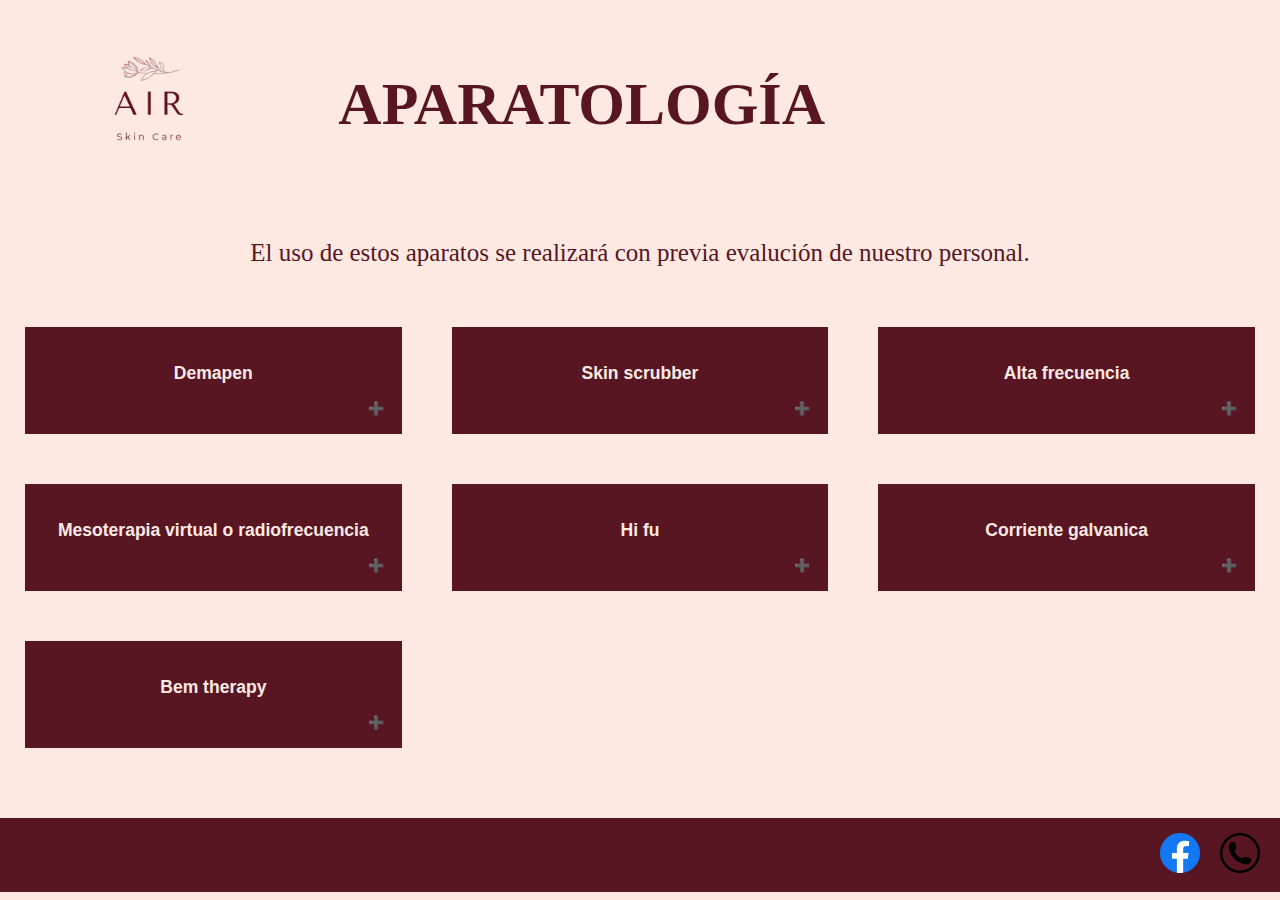
<file: aparatologia.html>
<!DOCTYPE html>
<html lang="en">
<head>
    <meta charset="UTF-8">
    <meta name="viewport" content="width=device-width, initial-scale=1.0">
    <link rel="stylesheet" href="./STYLES/aparatologia.css">
    <title>Aparatologia</title>
</head>
<body>
    <header class="header">
        <div class="logo">
        <a href="./index.html">
            <img src="./IMG/WhatsApp Image 2021-02-11 at 5.42.11 PM.jpeg" alt="" style= "width: 180px; height: 180px;"> 
        </a>
         </div> 
         <!--logo mobile-->
        <div class="logo-mobile">
            <a href="./index.html">
                <img src="./IMG/WhatsApp Image 2021-02-11 at 5.42.11 PM.jpeg" alt="" style= "width: 100px; height: 100px;"> 
            </a>
        </div>
         <div class="titulo">     
        <h1>
            <b>APARATOLOGÍA</b>
        </h1>
        </div>
        <div>  
        </div>
        <div>
        </div>
        <div>
        </div>
        <div>
        </div>
    </header>
    <section>
        <div class="generales">
            <p>
                El uso de estos aparatos se realizará con previa evalución de nuestro personal.
            </p>
        </div>
        <div class="tratamientos">
            <!-- Card Begin -->
            <div class="">
                <button type="button" class="collapsible">
                    <h3>
                        <b>Demapen</b>
                    </h3>
                </button>
                <div class="content">
                    <p>Este aparato nos ayuda con la eliminación arrugas, mejora el aspecto de cicatrices, fomenta la creación de colágeno y elástina, beneficia la penetracion profunda de activos como el ácido hialurónico, disminuye el tamaño de los poros, entre otros beneficios.</p>
                </div>
            </div>
            <!-- Card Begin -->
            <div class="">
                <button type="button" class="collapsible">
                    <h3>
                        <b>Skin scrubber</b>
                    </h3>
                </button>
                <div class="content">
                    <p>Realiza limpieza y regeneración profunda de la piel, elimina arrugas, da un micro masaje circulatorio, piel más suave y uniforme, activación celular y su metabolismo.</p>
                </div>
            </div>
            <!-- Card Begin -->
            <div class="">
                <button type="button" class="collapsible">
                    <h3>
                        <b>Alta frecuencia</b>
                    </h3>
                </button>
                <div class="content">
                    <p>La alta frecuencia tiene efectos desinfectantes, descongestivos, antiinflamatorios y estimulantes de los tejidos. Es esencial en limpieza de cutis y otros tratamientos anti – acné, ya que baja la inflamación y las rojeces, al mismo tiempo que tiene una acción bactericida.</p>
                </div>
            </div>
            <!-- Card Begin -->
            <div class="">
                <button type="button" class="collapsible">
                    <h3>
                        <b>Mesoterapia virtual o radiofrecuencia</b>
                    </h3>
                </button>
                <div class="content">
                    <p>Ayuda a mantener el tono muscular, crea colágeno, mejora la circulación sanguínea y linfática y reduce las arrugas.</p>
                </div>
            </div>
            <!-- Card Begin -->
            <div class="">
                <button type="button" class="collapsible">
                    <h3>
                        <b>Hi fu</b>
                    </h3>
                </button>
                <div class="content">
                    <p> Mejora de manera considerable la apariencia de la piel de nuestro organismo, logrando conseguir resultados magníficos, tales como una piel tersa, lozana y brillante.</p>
                </div>
            </div>
            <!-- Card Begin -->
            <div class="">
                <button type="button" class="collapsible">
                    <h3>
                        <b>Corriente galvanica</b>
                    </h3>
                </button>
                <div class="content">
                    <p>Combate los signos visibles del envejecimiento de la piel desde la raíz con nuestros ingredientes ageLOC y ayuda a que la piel cansada y estresada tenga un aspecto más joven y revitalizado.</p>
                </div>
            </div>
            <!-- Card Begin -->
            <div class="">
                <button type="button" class="collapsible">
                    <h3>
                        <b>Bem therapy</b>
                    </h3>
                </button>
                <div class="content">
                    <p> Este procedimiento realiza un incremento del riego sanguíneo y de la tensión de oxígeno, disminución del ácido carbónico, disminución del grado de acidosis tisular, incremento de los líquidos circulantes, activación linfática y da equilibrio de la membrana celular.</p>
                </div>
            </div>
    </section>
    <footer class="footer">
        <div class="rs">
            <a href="https://www.facebook.com/skincareair/">
            <img src="./IMG/Copia de 1200px-Facebook_f_logo_(2019).svg.png" alt="" style="width: 40px;height: 40px;">
            </a>
            <a href="tel: 5516840428">
                <img src="./IMG/Copia de icono-de-telefono-png-10-free-cliparts-download-images-on-icono-telefono-png-512_512.png" alt="" style="width: 40px;height: 40px;">
            </a>
        </div>
    </footer>
    <script src="./scripts/aparatologia.js"></script>
</body>
</html>
</file>
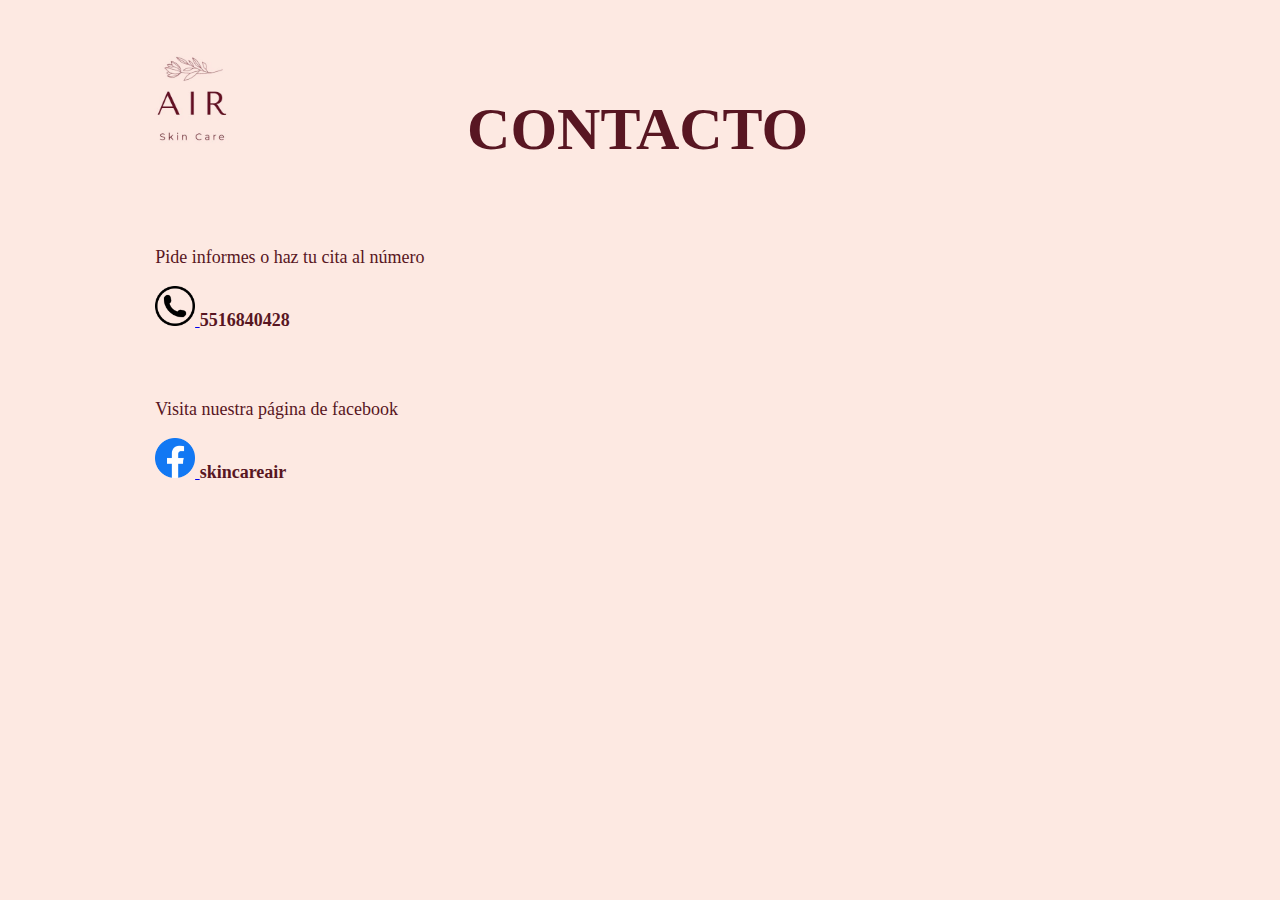
<file: contacto.html>
<!DOCTYPE html>
<html lang="en">
<head>
    <meta charset="UTF-8">
    <meta name="viewport" content="width=device-width, initial-scale=1.0">
    <link rel="stylesheet" href="./STYLES/contacto.css">
    <title>Contacto</title>
</head>
<body>
    <header class="header">
        <div class="logo">
        <a href="./index.html">
            <img src="./IMG/WhatsApp Image 2021-02-11 at 5.42.11 PM.jpeg" alt="" style= "width: 180px; height: 180px;"> 
        </a>
         </div> 
           <!--logo mobile-->
        <div class="logo-mobile">
            <a href="./index.html">
                <img src="./IMG/WhatsApp Image 2021-02-11 at 5.42.11 PM.jpeg" alt="" style= "width: 100px; height: 100px;"> 
            </a>
        </div> 
         <div class="titulo">     
        <h1>
            <b>CONTACTO</b>
        </h1>
        </div>
        <div>  
        </div>
        <div>
        </div>
    </header>
    <section class="map-tel-fb">
        <div class="contacto">
            <div>
            <p>Pide informes o haz tu cita al número</p>
            <a href="tel:5516840428">
                <img src="./IMG/Copia de icono-de-telefono-png-10-free-cliparts-download-images-on-icono-telefono-png-512_512.png" alt="" style="width: 40px;height: 40px;">
            </a>
            <b>5516840428</b>
            </div>
            <div>
            <p> Visita nuestra página de facebook </p>
            <a href="https://www.facebook.com/skincareair/">
                <img src="./IMG/Copia de 1200px-Facebook_f_logo_(2019).svg.png" alt="" style="width: 40px;height: 40px;">
            </a>
            <b>skincareair</b>
            </div>
        </div>
        <div class="map">
            <iframe src="https://www.google.com/maps/embed?pb=!1m18!1m12!1m3!1d7529.081095028874!2d-99.15438147631387!3d19.345733497734535!2m3!1f0!2f0!3f0!3m2!1i1024!2i768!4f13.1!3m3!1m2!1s0x85d1ffd397dd5569%3A0x43e8e367c34200e!2sParque%20San%20Andr%C3%A9s%2C%20Ciudad%20de%20M%C3%A9xico%2C%20CDMX!5e0!3m2!1ses!2smx!4v1614358212296!5m2!1ses!2smx" width="450" height="300" style="border:0;" allowfullscreen="" loading="lazy"></iframe>
        </div>
        <!--mobile-map-->
        <div class="map-mobile">
            <iframe src="https://www.google.com/maps/embed?pb=!1m18!1m12!1m3!1d7529.081095028874!2d-99.15438147631387!3d19.345733497734535!2m3!1f0!2f0!3f0!3m2!1i1024!2i768!4f13.1!3m3!1m2!1s0x85d1ffd397dd5569%3A0x43e8e367c34200e!2sParque%20San%20Andr%C3%A9s%2C%20Ciudad%20de%20M%C3%A9xico%2C%20CDMX!5e0!3m2!1ses!2smx!4v1614358212296!5m2!1ses!2smx" width="200" height="300" style="border:0;" allowfullscreen="" loading="lazy"></iframe>
        </div>
    </section>
</body>
</html>
</file>
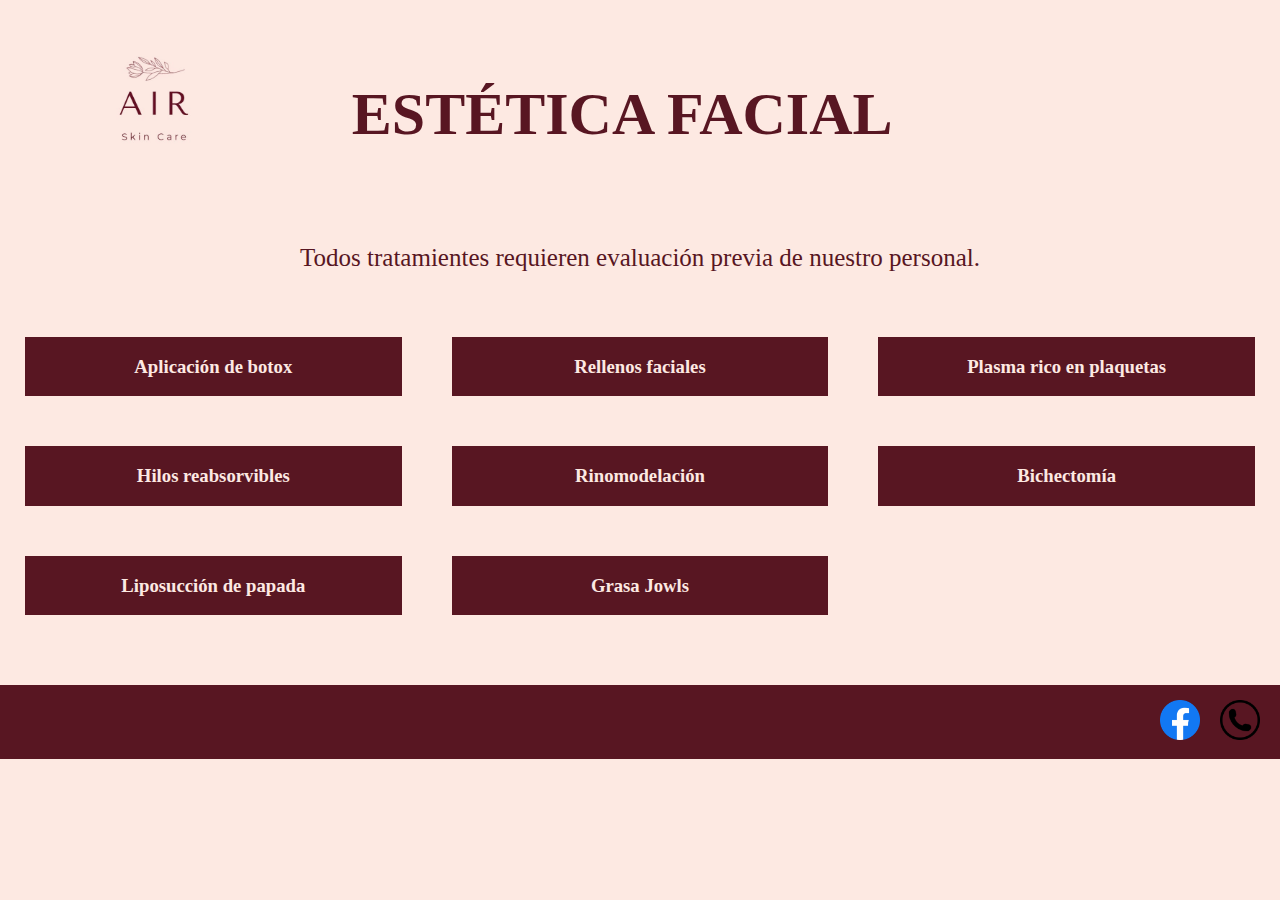
<file: estetica-facial.html>
<!DOCTYPE html>
<html lang="en">
<head>
    <meta charset="UTF-8">
    <meta name="viewport" content="width=device-width, initial-scale=1.0">
    <link rel="stylesheet" href="./STYLES/estetica-facial.css">
    <title>Tratamientos estéticos</title>
</head>
<body>
    <header class="header">
        <div class="logo">
        <a href="./index.html">
            <img src="./IMG/WhatsApp Image 2021-02-11 at 5.42.11 PM.jpeg" alt="" style= "width: 180px; height: 180px;"> 
        </a>
         </div>
          <!--logo mobile-->
        <div class="logo-mobile">
            <a href="./index.html">
                <img src="./IMG/WhatsApp Image 2021-02-11 at 5.42.11 PM.jpeg" alt="" style= "width: 100px; height: 100px;"> 
            </a>
        </div> 
         <div class="titulo">     
        <h1>
            <b>ESTÉTICA FACIAL</b>
        </h1>
        </div>
        <div>  
        </div>
        <div>
        </div>
        <div>
        </div>
    </header>
    <section>
        <div class="generales">
            <p>
               Todos tratamientes requieren evaluación previa de nuestro personal.
            </p>
        </div>
        <div class="tratamientos">
        <div class="etiquetas">
            <h3>
                <b>Aplicación de botox</b>
            </h3>
        </div>
        <div class="etiquetas">
            <h3>
                <b>Rellenos faciales</b>
            </h3>
        </div>
        <div class="etiquetas">
            <h3>
                <b>Plasma rico en plaquetas</b>
            </h3>
        </div>
        <div class="etiquetas">
            <h3>
                <b>Hilos reabsorvibles</b>
            </h3>
        </div>
        <div class="etiquetas">
            <h3>
                <b>Rinomodelación</b>
            </h3>
        </div>
        <div class="etiquetas">
            <h3>
                <b>Bichectomía</b>
            </h3>
        </div>
        <div class="etiquetas">
            <h3>
                <b>Liposucción de papada </b>
            </h3>
        </div>
        <div class="etiquetas">
            <h3>
                <b>Grasa Jowls</b>
            </h3>
        </div>
        </div>
    </section>
    <footer class="footer">
        <div class="rs">
            <a href="https://www.facebook.com/skincareair/">
            <img src="./IMG/Copia de 1200px-Facebook_f_logo_(2019).svg.png" alt="" style="width: 40px;height: 40px;">
            </a>
            <a href="tel: 5516840428">
                <img src="./IMG/Copia de icono-de-telefono-png-10-free-cliparts-download-images-on-icono-telefono-png-512_512.png" alt="" style="width: 40px;height: 40px;">
            </a>
        </div>
    </footer>
</body>
</html>
</file>
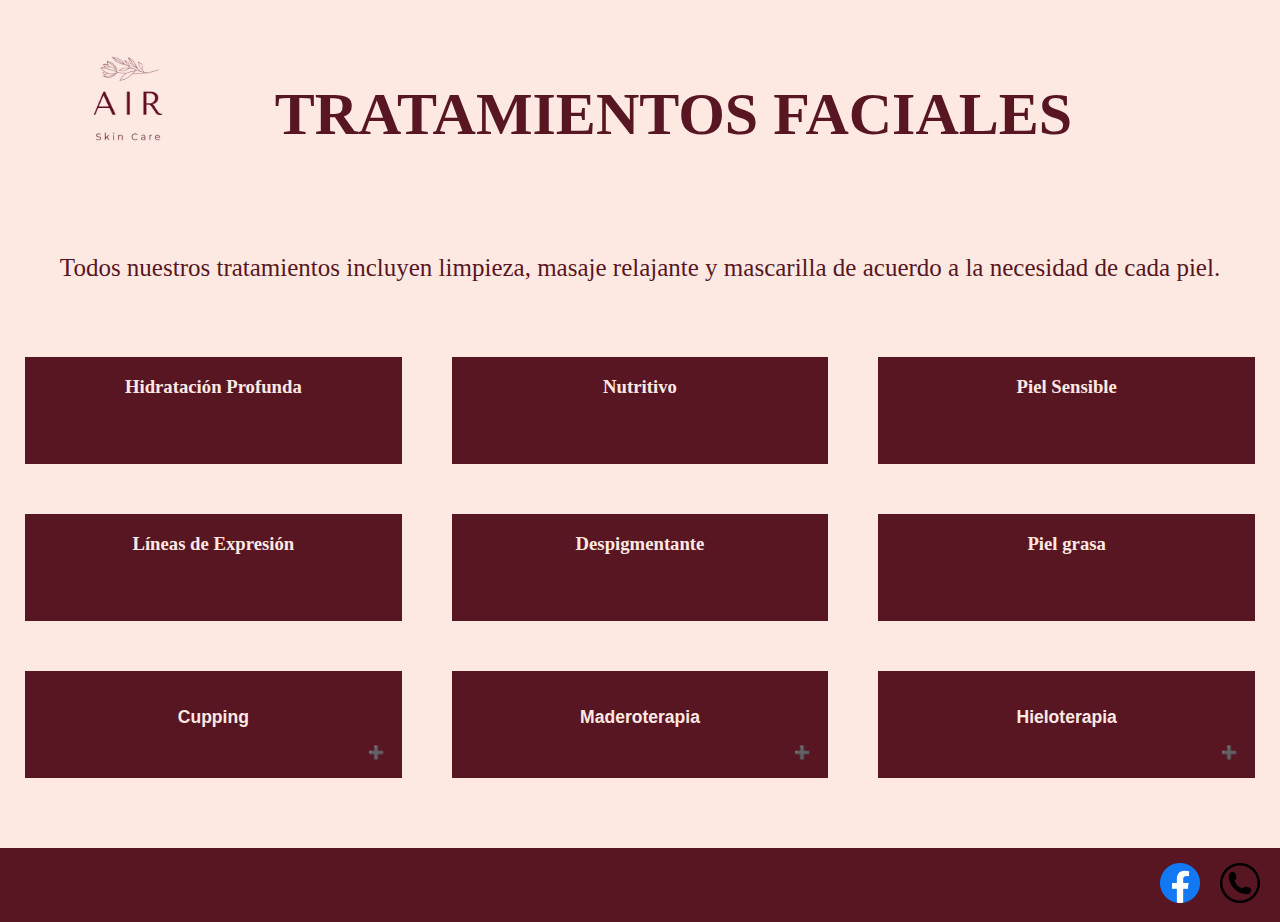
<file: tratamientos.html>
<!DOCTYPE html>
<html lang="en">
<head>
    <meta charset="UTF-8">
    <meta name="viewport" content="width=device-width, initial-scale=1.0">
    <link rel="stylesheet" href="./STYLES/tratamientos.css">
    <title>TRATAMIENTOS</title>
</head>
<body>
    <header class="header">
        <div class="logo">
        <a href="./index.html">
            <img src="./IMG/WhatsApp Image 2021-02-11 at 5.42.11 PM.jpeg" alt="" style= "width: 180px; height: 180px;"> 
        </a>
        </div>
        <!--logo mobile-->
        <div class="logo-mobile">
            <a href="./index.html">
                <img src="./IMG/WhatsApp Image 2021-02-11 at 5.42.11 PM.jpeg" alt="" style= "width: 100px; height: 100px;"> 
            </a>
         </div> 
         <div class="titulo">     
        <h1>
            <b>TRATAMIENTOS FACIALES</b>
        </h1> 
        </div>
        <div>
        </div>
        <div>
        </div>
        <div>
        </div>
    </header>
    <section>
        <div class="generales">
            <p>
                Todos nuestros tratamientos incluyen limpieza, masaje relajante y mascarilla de acuerdo a la necesidad de cada piel.
            </p>
        </div>
        <div class="tratamientos">
        <div class="etiquetas">
                <h3>
                    <b>Hidratación Profunda</b>
                </h3>
        </div>
        <div class="etiquetas">
                <h3>
                    <b>Nutritivo</b>
                </h3>
        </div>
        <div class="etiquetas">
                <h3>
                    <b>Piel Sensible</b>
                </h3>
        </div>
        <div class="etiquetas">
                <h3>
                    <b>Líneas de Expresión</b>
                </h3>
        </div>
        <div class="etiquetas">
                <h3>
                    <b>Despigmentante</b>
                </h3>
        </div>
        <div class="etiquetas">
                <h3>
                    <b>Piel grasa</b>
                </h3>
        </div>
        <!-- Card Begin -->
        <div class="">
            <button type="button" class="collapsible">
                <h3>
                    <b>Cupping</b>
                </h3>
            </button>
            <div class="content">
                <p>Cupping o ventosas es utilizada para eliminar toxinas, realiza drenaje linfático, ayuda a la circulación de la piel, oxigenación y suaviza líneas de expresión.</p>
            </div>
        </div>
        <!-- Card Begin -->
        <div class="">
            <button type="button" class="collapsible">
                <h3>
                    <b>Maderoterapia</b>
                </h3>
            </button>
            <div class="content">
                <p>Masaje realizado con instrumentos de madera, los cuales crean un efecto lifting, mejora circulación,  elimina toxina y mejora el aspecto de la piel. </p>
            </div>
        </div>
        <!-- Card Begin -->
        <div class="">
            <button type="button" class="collapsible">
                <h3>
                    <b>Hieloterapia</b>
                </h3>
            </button>
            <div class="content">
                <p>Esta técnica ayuda a tonificar la piel, evitar la aparición de líneas d expresión, desinflama y previene la apareción del acné.</p>
            </div>
        </div>
    </section>
    <footer class="footer">
        <div class="rs">
            <a href="https://www.facebook.com/skincareair/">
            <img src="./IMG/Copia de 1200px-Facebook_f_logo_(2019).svg.png" alt="" style="width: 40px;height: 40px;">
            </a>
            <a href="tel: 5516840428">
            <img src="./IMG/Copia de icono-de-telefono-png-10-free-cliparts-download-images-on-icono-telefono-png-512_512.png" alt="" style="width: 40px;height: 40px;">
            </a>
        </div>
    </footer>
    <script src="./scripts/tratamientos.js"></script>
</body>
</html>
</file>
<file: STYLES/aparatologia.css>
body{
    background-color: #fde9e2;
    margin: 0px;
}
.header{
    padding: 10px;
    display: flex;
    justify-content: space-around;
}
.titulo{
    color: #581622;
    margin-top: 20px;
    font-size: 30px;
    padding: 0 0 10 25;
}
.logo{
    display: flex;
    justify-content: flex-start;
}
.logo-mobile{
    display: none;
}
.generales{
    display: flex;
    justify-content: center;
    color: #581622;
    padding: 10px;
    font-size: 25px;
}
.tratamientos{
    color:#fde9e2;
    display: grid;
    grid-template-columns: repeat(auto-fill, minmax(300px, 1fr));
    grid-template-rows: 1fr 1fr;
    padding: 25px 25px 70px 25px;
    gap: 50px;
    justify-content: center;
}
.etiquetas{
    background-color:#581622;
    border-color: #fde9e2;
    border-style: solid;
    border-width: 20px;
    text-align: center;
}
.collapsible {
    background-color: #581622;
    color: #fde9e2;
    cursor: pointer;
    padding: 18px;
    width: 100%;
    border: none;
    text-align: center;
    outline: none;
    font-size: 15px;
  }
  .collapsible:after {
    content: '\02795'; /* Unicode character for "plus" sign (+) */
    font-size: 13px;
    color: white;
    float: right;
    margin-left: 5px;
  }
  
  .active:after {
    content: "\2796"; /* Unicode character for "minus" sign (-) */
  }
  
.content {
    padding: 0 18px;
    background-color:  #fde9e2;
    max-height: 150px;
    overflow: hidden;
    transition: max-height 0.2s ease-out;
    display: none;
    color: #581622;
    text-align: justify;
}

.footer{
    background-color: #581622;
    display: flex;
    justify-content: flex-end;
    padding: 5px 0px 5px 0px;
}
.rs{
    margin: 10px 20px;
    display: flex;
    flex-direction: row;
    gap: 20px;
}
@media only screen and (max-width: 600px) {
    
    .header{
        align-items:center;
    }
    .titulo{
        font-size: 15px;
        text-align: center;
    }
    .logo-mobile{
        display: block;
    }
    .logo{
        display: none;
    }
    .generales{
        font-size: 20px;
        text-align: center;
    }
    .content{
        max-height: 200px;
    }
  }
</file>
<file: STYLES/contacto.css>
body{
    background-color: #fde9e2;
    margin: 0px;
}
.header{
    padding: 10px;
    display: flex;
    justify-content: space-around;
}
.titulo{
    color: #581622;
    margin-top: 45px;
    font-size: 30px;
    padding: 0 0 10 25;
}
.logo{
    display: flex;
    justify-content: flex-start;
}
.logo-mobile{
    display: none;
}
.contacto{
    color:#581622 ;
    font-size: large;
    display: grid;
    grid-template-rows: 1fr 1fr;
}
.map-tel-fb{
    display: flex;
    justify-content: space-around;
    padding: 15px 30px 0px 30px;
}
.map{
    display: block;
}
.map-mobile{
    display: none;
}
  @media only screen and (max-width: 600px) {
    
    .header{
        align-items:center;
    }
    .titulo{
        font-size: 15px;
        text-align: center;
    }
    .logo-mobile{
        display: block;
    }
    .logo{
        display: none;
    }
    .generales{
        font-size: 20px;
        text-align: center;
    }
    .map{
        display: none;
    }
    .map-mobile{
        display: block;
    }
  }
</file>
<file: STYLES/estetica-facial.css>
body{
    background-color: #fde9e2;
    margin: 0px;
}
.header{
    padding: 10px;
    display: flex;
    justify-content: space-around;
}
.titulo{
    color: #581622;
    margin-top: 30px;
    font-size: 30px;
    padding: 0 0 10 25;
}
.logo{
    display: flex;
    justify-content: flex-start;
}
.logo-mobile{
    display: none;
}
.generales{
    display: flex;
    justify-content: center;
    color: #581622;
    padding: 15px;
    font-size: 25px;
}
.tratamientos{
    color:#fde9e2;
    display: grid;
    grid-template-columns: repeat(auto-fill, minmax(300px, 1fr));
    grid-template-rows: 1fr 1fr;
    padding: 25px 25px 70px 25px;
    gap: 50px;
    justify-content: center;
}
.etiquetas{
    background-color:#581622;
    border-color: #fde9e2;
    border-style: solid;
    border-width: 0px;
    text-align: center;
}
.footer{
    background-color: #581622;
    display: flex;
    justify-content: flex-end;
    padding: 5px 0px 5px 0px;
}
.rs{
    margin: 10px 20px;
    display: flex;
    flex-direction: row;
    gap: 20px;
}
@media only screen and (max-width: 600px) {
    
    .header{
        align-items:center;
    }
    .titulo{
        font-size: 15px;
        text-align: center;
    }
    .logo-mobile{
        display: block;
    }
    .logo{
        display: none;
    }
    .generales{
        font-size: 20px;
        text-align: center;
    }
  }
</file>
<file: STYLES/tratamientos.css>
body{
    background-color: #fde9e2;
    margin: 0px;
}
.header{
    padding: 10px;
    display: flex;
    justify-content: space-around;
}
.titulo{
    color: #581622;
    margin-top: 30px;
    font-size: 30px;
    padding: 0 0 10 25;
}
.logo{
    display: flex;
    justify-content: flex-start;
}
.logo-mobile{
    display: none;
}
.generales{
    display: flex;
    justify-content: center;
    color: #581622;
    padding: 25px;
    font-size: 25px;
}
.tratamientos{
    color:#fde9e2;
    display: grid;
    grid-template-columns: repeat(auto-fill, minmax(300px, 1fr));
    grid-template-rows: 1fr 1fr 1fr;
    padding: 25px 25px 70px 25px;
    gap: 50px;
    justify-content: center;
}
.etiquetas{
    background-color:#581622;
    border-color: #fde9e2;
    border-style: solid;
    border-width: 0px;
    text-align: center;
}
.collapsible {
    background-color: #581622;
    color: #fde9e2;
    cursor: pointer;
    padding: 18px;
    width: 100%;
    border: none;
    text-align: center;
    outline: none;
    font-size: 15px;
  }
  .collapsible:after {
    content: '\02795'; /* Unicode character for "plus" sign (+) */
    font-size: 13px;
    color: white;
    float: right;
    margin-left: 5px;
  }
  
  .active:after {
    content: "\2796"; /* Unicode character for "minus" sign (-) */
  }
  
.content {
    padding: 0 18px;
    background-color:  #fde9e2;
    max-height: 100px;
    overflow: hidden;
    transition: max-height 0.2s ease-out;
    display: none;
    color: #581622;
    text-align: justify;
  }
.footer{
    background-color: #581622;
    display: flex;
    justify-content: flex-end;
    padding: 5px 0px 5px 0px;
}
.rs{
    margin: 10px 20px;
    display: flex;
    flex-direction: row;
    gap: 20px;
}
@media only screen and (max-width: 600px) {
    
    .header{
        align-items:center;
    }
    .titulo{
        font-size: 15px;
        text-align: center;
    }
    .logo-mobile{
        display: block;
    }
    .logo{
        display: none;
    }
    .generales{
        font-size: 20px;
        text-align: center;
    }
    .content{
        max-height: 300px;
    }
  }
</file>
